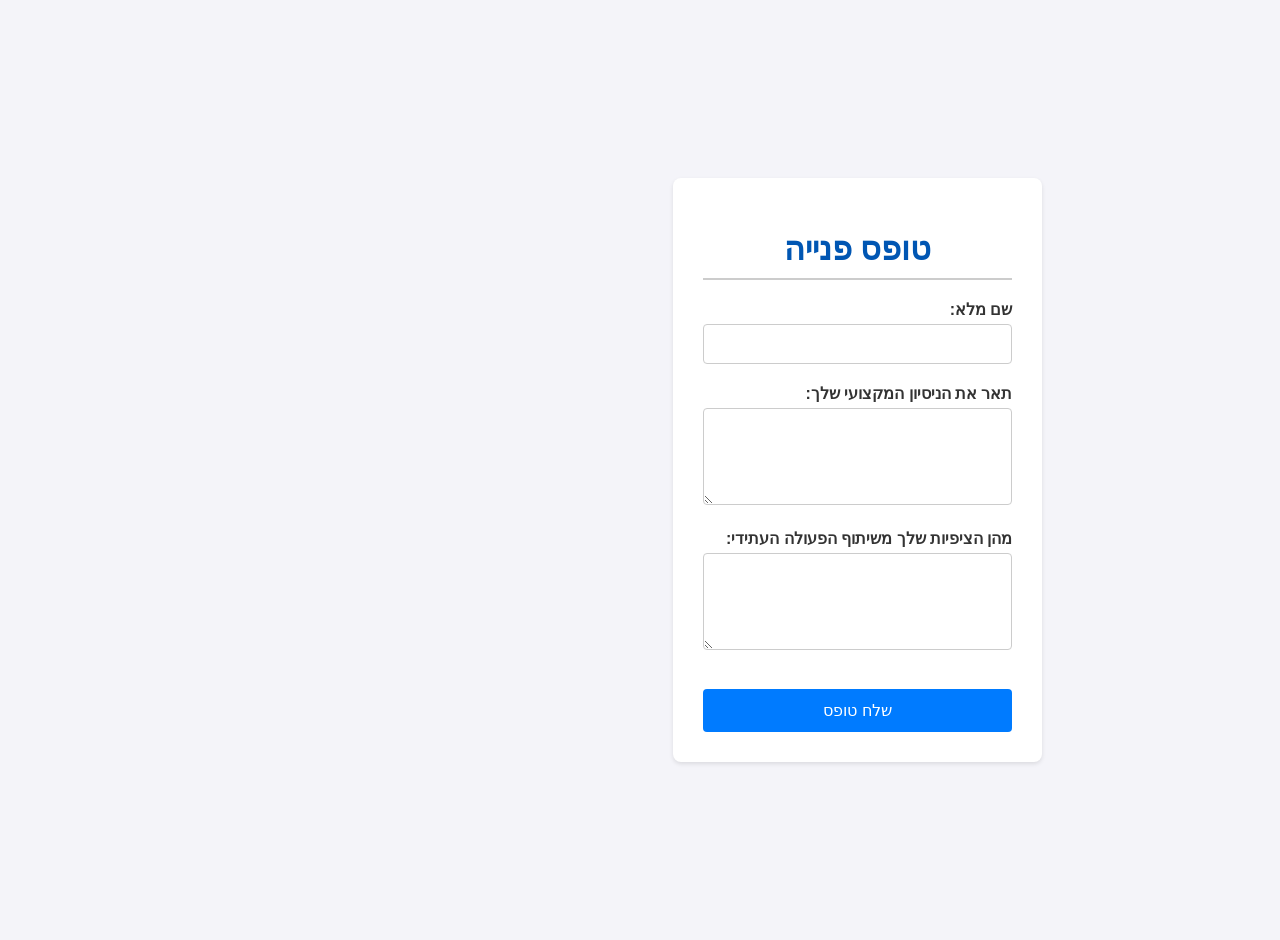
<file: index.html>
<!DOCTYPE html>
<html lang="he" dir="rtl">
<head>
    <link rel="stylesheet" href="static/style.css">
    <meta charset="UTF-8">
    <meta name="viewport" content="width=device-width, initial-scale=1.0">
    <title>טופס פנייה</title>
    <style>
        body {
            font-family: Arial, sans-serif;
            margin: 20px;
            background-color: #f4f4f9;
            color: #333;
        }
        h1 {
            color: #0056b3;
            border-bottom: 2px solid #ccc;
            padding-bottom: 10px;
        }
        form {
            background: #fff;
            padding: 30px;
            border-radius: 8px;
            box-shadow: 0 2px 4px rgba(0, 0, 0, 0.1);
            max-width: 600px;
            margin: 0 auto;
        }
        label {
            display: block;
            margin-bottom: 5px;
            font-weight: bold;
        }
        input[type="text"],
        textarea {
            width: 100%;
            padding: 10px;
            margin-bottom: 20px;
            border: 1px solid #ccc;
            border-radius: 4px;
            box-sizing: border-box; 
            resize: vertical;
        }
        button[type="submit"] {
            background-color: #007bff;
            color: white;
            padding: 12px 20px;
            border: none;
            border-radius: 4px;
            cursor: pointer;
            font-size: 16px;
            transition: background-color 0.3s;
        }
        button[type="submit"]:hover {
            background-color: #0056b3;
        }
        #message-container {
            max-width: 600px;
            margin: 20px auto;
            text-align: center;
        }
    </style>
</head>
<body>
    
    <form method="POST" action="https://formspree.io/f/mpwovqye">
        <h1>טופס פנייה</h1>
        
        <label for="full_name">שם מלא:</label>
        <input type="text" id="full_name" name="שם מלא" required>
        
        <label for="q1">תאר את הניסיון המקצועי שלך:</label>
        <textarea id="q1" name="ניסיון מקצועי" rows="5" required></textarea>
        
        <label for="q2">מהן הציפיות שלך משיתוף הפעולה העתידי:</label>
        <textarea id="q2" name="ציפיות משיתוף פעולה" rows="5" required></textarea>
        
        <input type="hidden" name="_next" value="https://mom-1.onrender.com" />
        
        <input type="hidden" name="_replyto" value="אל תענה אוטומטית" />

        <button type="submit">שלח טופס</button>
    </form>
    
    <div id="message-container">
        </div>

    <script>
        const urlParams = new URLSearchParams(window.location.search);
        const status = urlParams.get('status');
        const messageContainer = document.getElementById('message-container');

        if (status === 'success') {
            messageContainer.innerHTML = '<p style="color: green; font-weight: bold; padding: 15px; border: 1px solid green; background-color: #e6ffe6;">הטופס נשלח בהצלחה! תודה רבה.</p>';
            setTimeout(() => {
                window.history.replaceState(null, null, window.location.pathname);
            }, 500);
        } else if (status === 'error') {
            messageContainer.innerHTML = '<p style="color: red; font-weight: bold; padding: 15px; border: 1px solid red; background-color: #ffe6e6;">אירעה שגיאה בשליחת הטופס. אנא ודא שהאימייל שלך מאומת ב-Formspree.</p>';
        }
    </script>

</body>
</html>
</file>
<file: static/style.css>
body {
    font-family: sans-serif;
    background-color: #f4f7f6;
    color: #333;
    display: flex;
    justify-content: center;
    align-items: center;
    min-height: 100vh;
    margin: 0;
    direction: rtl;
}

.container {
    background: #fff;
    padding: 30px 40px;
    border-radius: 10px;
    box-shadow: 0 4px 12px rgba(0, 0, 0, 0.1);
    width: 100%;
    max-width: 450px;
    text-align: right;
}

h1 {
    text-align: center;
    color: #007bff;
    margin-bottom: 20px;
}

.form-group {
    margin-bottom: 15px;
}

label {
    display: block;
    margin-bottom: 5px;
    font-weight: bold;
}

input[type="text"],
input[type="email"],
input[type="tel"] {
    width: 100%;
    padding: 10px;
    border: 1px solid #ccc;
    border-radius: 5px;
    box-sizing: border-box; 
    font-size: 16px;
}

button {
    background-color: #007bff;
    color: white;
    padding: 10px 15px;
    border: none;
    border-radius: 5px;
    cursor: pointer;
    font-size: 18px;
    width: 100%;
    margin-top: 15px;
}
</file>
